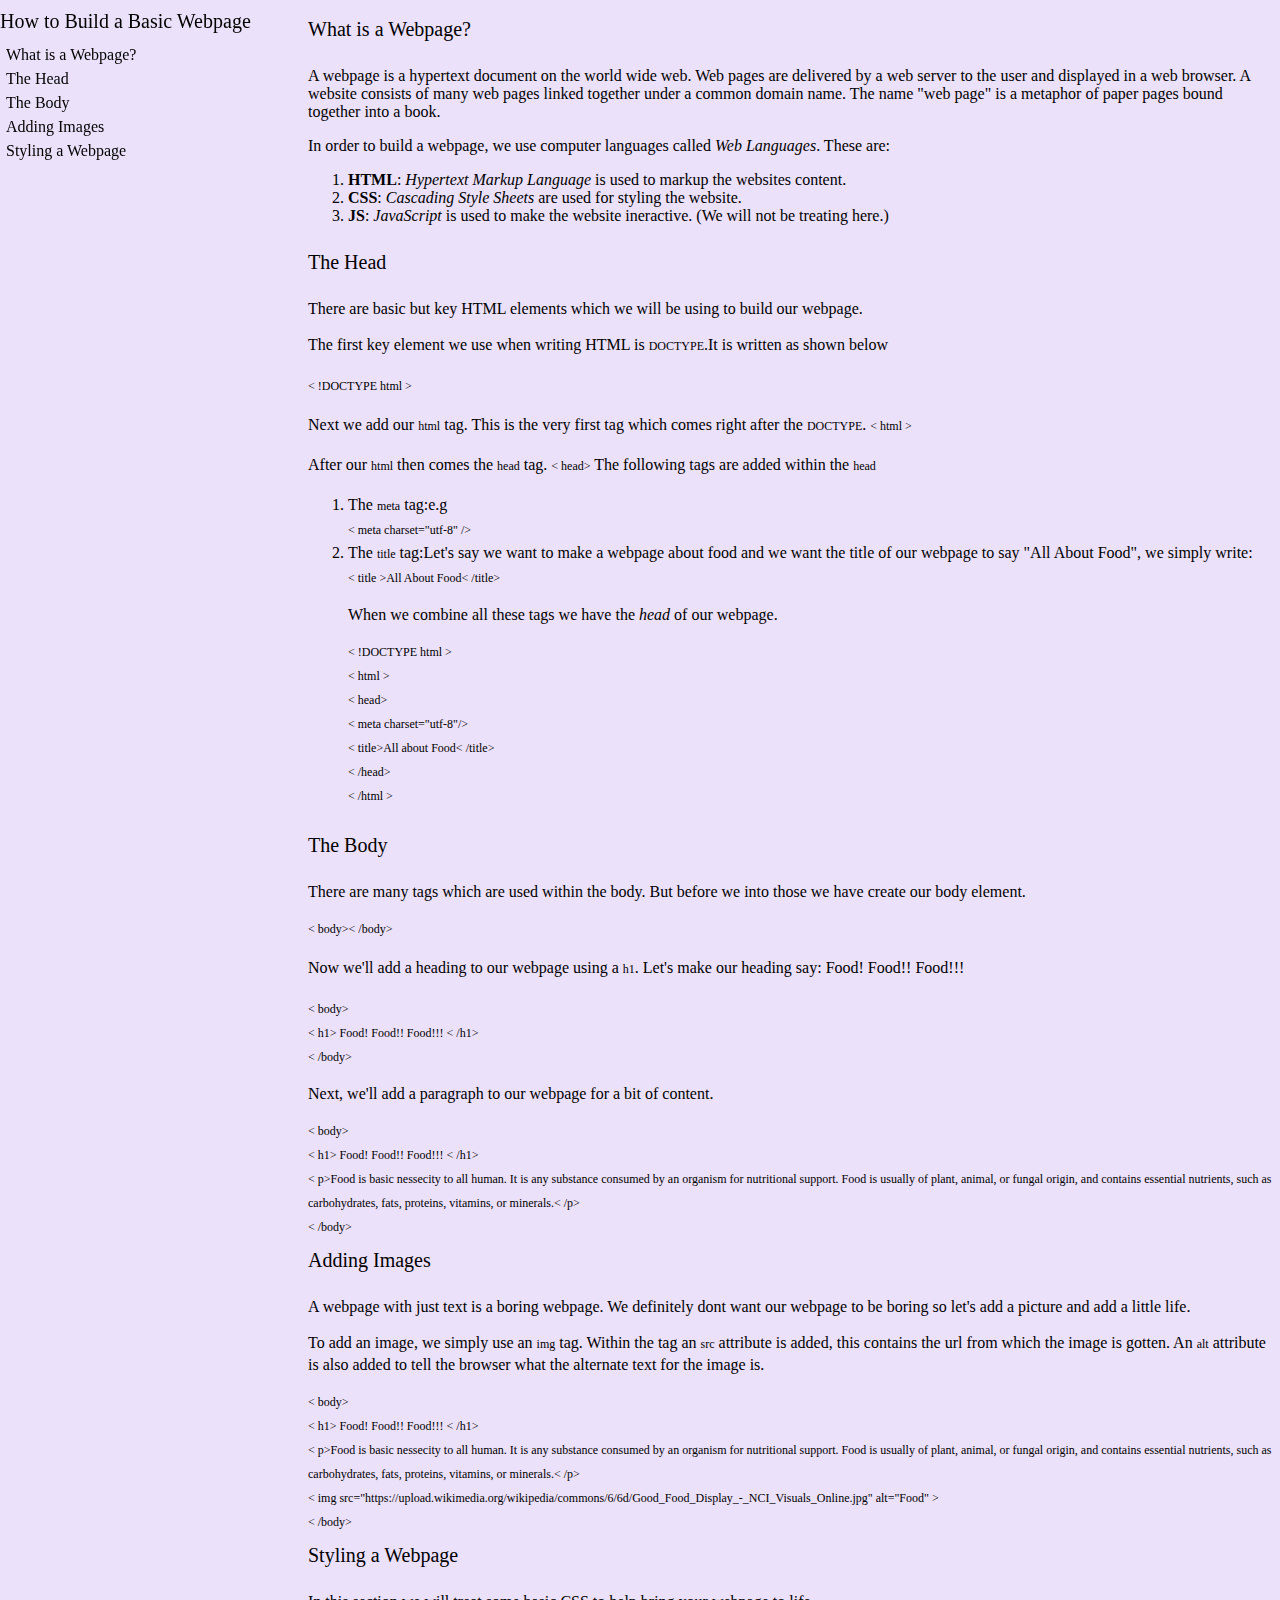
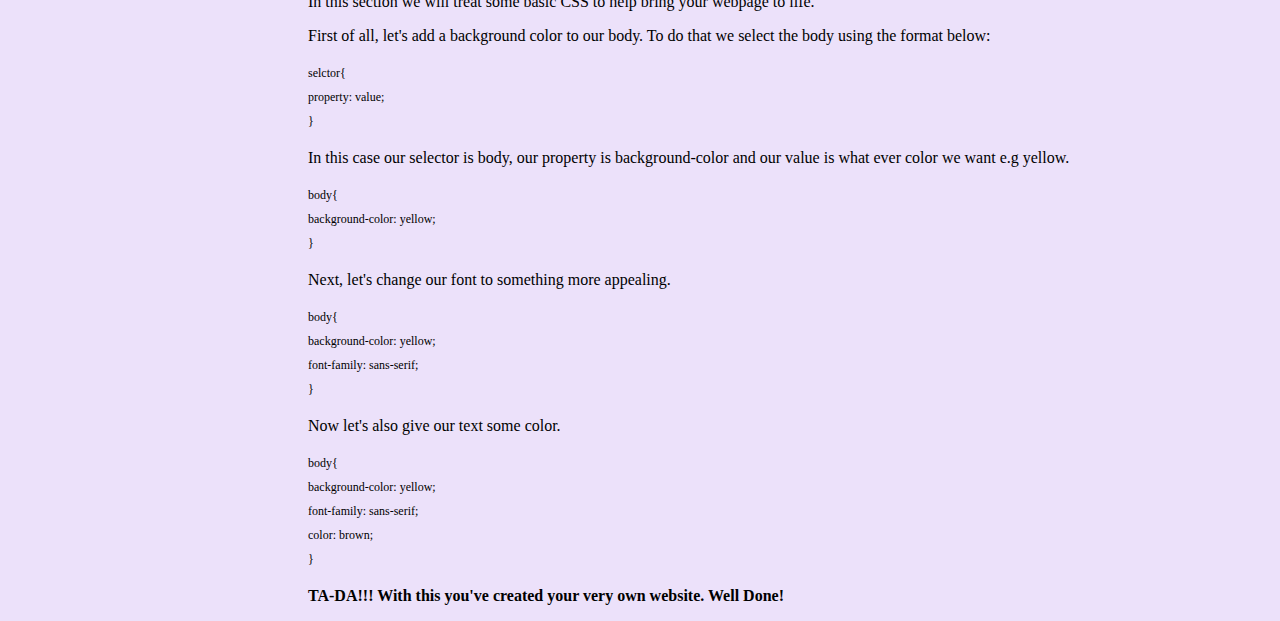
<file: Technical webpage Project/Technical webpage.html>
<!DOCTYPE html>
<html lang="en">

<head>
    <meta charset="UTF-8" />
    <meta http-equiv="X-UA-Compatible" content="IE=edge" />
    <meta name="viewport" content="width=device-width, initial-scale=1.0" />
    <link rel="stylesheet" href="styles.css" />
    <title>Technical Documentation Page</title>
</head>
            
            <body>
                <main id="main-doc">
                <nav id="navbar">
                    <header>How to Build a Basic Webpage</header>
                    <ul>
                     <li><a href="#What_is_a_Webpage?" class="nav-link">What is a Webpage?</a></li> 
                     <li><a href="#The_Head" class="nav-link">The Head</a></li>
                   <li>  <a href="#The_Body" class="nav-link">The Body</a></li>
                    <li>  <a href="#Adding_Images" class="nav-link">Adding Images</a></li>
                     <li> <a href="#Styling_a_Webpage" class="nav-link">Styling a Webpage</a></li>
                     </ul>
                </nav>
            
                
                    <div>
                    <section class="main-section" id="What_is_a_Webpage?">
                        <header >What is a Webpage?</header>
                        <p>A webpage is a hypertext document on the world wide web.  Web pages are delivered by a web server to the user and displayed in a web browser. A website consists of many web pages linked together under a common domain name.  The name "web page" is a metaphor of paper pages bound together into a book.</p>
                        <p>In order to build a webpage, we use computer languages called <em>Web Languages</em>. These are: 
                        <ol>
                            <li><strong>HTML</strong>: <em>Hypertext Markup Language</em> is used to markup the websites content.</li>
                            <li><strong>CSS</strong>: <em>Cascading Style Sheets</em> are used for styling the website.</li>
                            <li><strong>JS</strong>: <em>JavaScript</em> is used to make the website ineractive. (We will not be treating here.)</li>
                        </ol>
                        </p>
                       
                    </section>
            
                    <section class="main-section" id="The_Head">
                        <header >The Head</header>
                        <p>There are basic but key HTML elements which we will be using to build our webpage.
                        </p>
                        <p>The first key element we use when writing HTML is  <code>DOCTYPE</code>.It is written as shown below </p>
                        <code>< !DOCTYPE html ></code>
                        <p>Next we add our <code>html</code> tag. This is the very first tag which comes right after the <code>DOCTYPE</code>.
                        <code>< html ></ html ></code>
                        </p>
                        <p>After our <code>html</code> then comes the <code>head</code> tag.
                            <code>< head></ head></code> The following tags are added within the <code>head</code>
                        <ol>
                            <li> The <code>meta</code> tag:e.g <br />
                            <code>< meta charset="utf-8" /></code><br />
                            </li>
                            <li>The <code>title</code> tag:Let's say we want to make a webpage about food and we want the title of our webpage to say "All About Food", we simply write:<br />
            <code> < title >All About Food< /title></code> 
                            </li>
                            <p>
                                When we combine all these tags we have the <em>head</em> of our webpage.
                            </p>
                            <code> 
                                < !DOCTYPE html ><br />
                                < html > <br />
                                    < head><br />
                                    < meta charset="utf-8"/><br />
                                    < title>All about Food< /title><br />
                                    < /head><br />
                                < /html ><br />
                            </code>
                    </section>
            
                    <section class="main-section" id="The_Body">
                        <header >The Body</header>
                        <p>There are many tags which are used within the body. But before we into those we have create our body element.</p>
                        <code>< body>< /body></code>
                        <p>Now we'll add a heading to our webpage using a <code>h1</code>. Let's make our heading say: Food! Food!! Food!!!</p>
                        <code>< body><br />
                        < h1> Food! Food!! Food!!! < /h1><br />
                        < /body></code>
                        <p>Next, we'll add a paragraph to our webpage for a bit of content.</p>
                        <code>< body><br />
                        < h1> Food! Food!! Food!!! < /h1><br />
                        < p>Food is basic nessecity to all human. It is any substance consumed by an organism for nutritional support. Food is usually of plant, animal, or fungal origin, and contains essential nutrients, such as carbohydrates, fats, proteins, vitamins, or minerals.< /p><br />
                        < /body></code>
                    </section>
            
                    <section class="main-section" id="Adding_Images">
                        <header >Adding Images</header>
                        <p>A webpage with just text is a boring webpage. We definitely dont want our webpage to be boring so let's add a picture and add a little life.</p>
                        <p>To add an image, we simply use an <code>img</code> tag. Within the tag an <code>src</code> attribute is added, this contains the url from which the image is gotten. An <code>alt</code> attribute is also added to tell the browser what the alternate text for the image is.</p>
                        <code>< body><br />
                        < h1> Food! Food!! Food!!! < /h1><br />         
                        < p>Food is basic nessecity to all human. It is any substance consumed by an organism for nutritional support. Food is usually of plant, animal, or fungal origin, and contains essential nutrients, such as carbohydrates, fats, proteins, vitamins, or minerals.< /p><br />
                        < img src="https://upload.wikimedia.org/wikipedia/commons/6/6d/Good_Food_Display_-_NCI_Visuals_Online.jpg" alt="Food" ><br />
                        < /body></code>
                    </section>
            
                    <section class="main-section" id="Styling_a_Webpage">
                        <header >Styling a Webpage</header>
                        <p>In this section we will treat some basic CSS to help bring your webpage to life.</p>
                        <p>First of all, let's add a background color to our body. To do that we select the body using the format below:</p>
                        <code>selctor{<br />
                            property: value;<br />
                        }
                        </code>
                        <p> In this case our selector is body, our property is background-color and our value is what ever color we want e.g yellow.</p>
                         <code>body{<br />
                            background-color: yellow;<br />
                        }
                        </code>
                        <p> Next, let's change our font to something more appealing. </p>
                        <code>body{<br />
                            background-color: yellow;<br />
                            font-family: sans-serif;<br />
                        }
                        </code>
                        <p>Now let's also give our text some color.</p>
                        <code>body{<br />
                            background-color: yellow;<br />
                            font-family: sans-serif;<br />
                            color: brown;<br />
                        }
                        </code> 
                        <p><strong>TA-DA!!! With this you've created your very own website. Well Done!</strong></p>
                    </section>
        </div>
    </main>
</body>
</file>
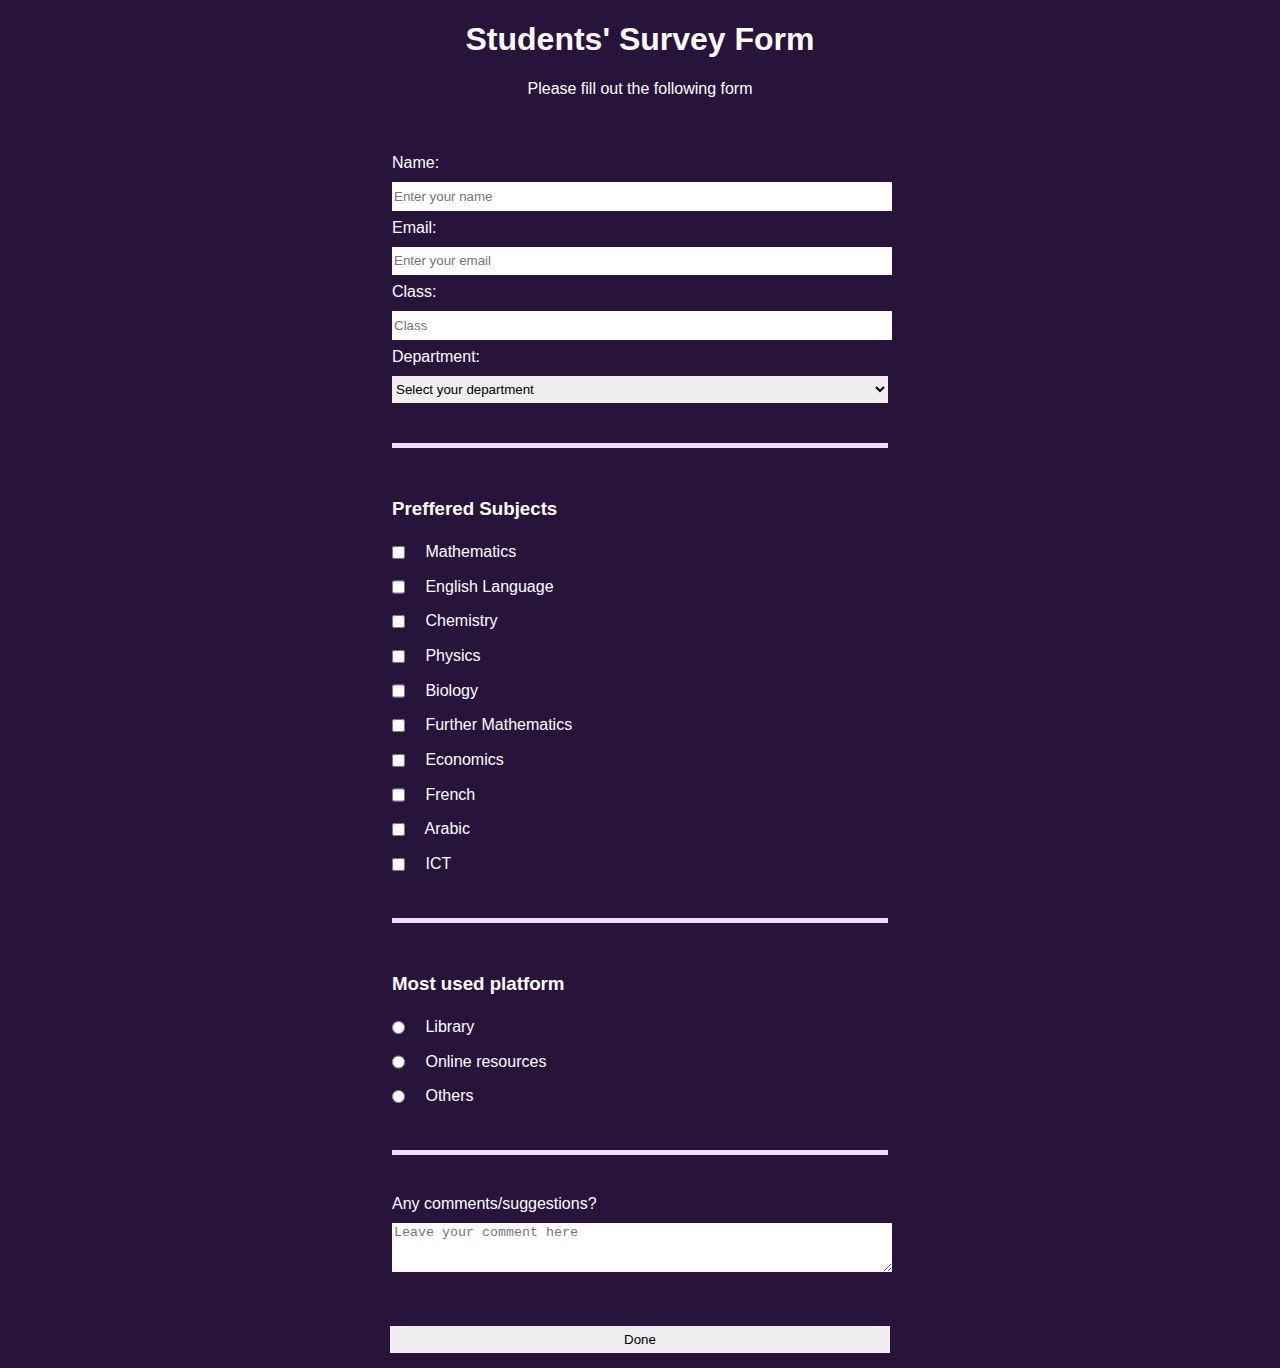
<file: Survey Form Project/survey form modified/Survey Form Re-do.html>
<!DOCTYPE html>
<html lang="en">
<head>
  <meta charset="UTF-8">
  <meta name="viewport" content="width=device-width, initial-scale=1.0">
  <link rel="stylesheet" href="styles.css">
  <title>Survey Form</title>
  <h1 id="title">
    Students' Survey Form
  </h1>
  <p id="description">
    Please fill out the following form
  </p>
</head>

  <body>

    <form id="survey-form">
      <div class="square">

    <fieldset id="field-1">
      <label for="name">Name:
        <input id="name" type="text" name="full-name" placeholder="Enter your name" required/>
      </label>

      <label for="email">Email:
        <input id="email" type="email" name="email-address" placeholder="Enter your email" required/>
      </label>

      <label for="number">Class:
        <input id="number" name="class" type="number" placeholder="Class" min="10" max="12"/>
      </label>

      <label for="dropdown">Department:
        <select id="dropdown">
          <option>Select your department</option> 
          <option>Science</option> 
          <option>Arts</option> 
          <option>Commercial</option> 
        </select>
      </label>
    </fieldset>

    <fieldset id="field-2">
      <h3> Preffered Subjects</h3>
        <label for="Mathematics"><input class="inline" id="Mathematics" type="checkbox" name="subjects" value="Mathematics"/> Mathematics</label>
        <label for="English Language"><input class="inline" id="English Language" type="checkbox" name="subjects" value="English Language"/> English Language</label>
        <label for="Chemistry"><input class="inline" id="Chemistry" type="checkbox" name="subjects" value="Chemistry"/> Chemistry</label>
        <label for="Physics"><input class="inline" id="Physics" type="checkbox" name="subjects" value="Physics"/> Physics </label>
        <label for="Biology"><input class="inline" id="Biology" type="checkbox" name="subjects" value="Biology"/> Biology</label>
        <label for="Further Mathematics"><input class="inline" id="Further Mathematics" type="checkbox" name="subjects" value="Further Mathematics"/> Further Mathematics</label>
        <label for="Economics"><input class="inline" id="Economics" type="checkbox" name="subjects" value="Economics"/> Economics</label>
        <label for="French"><input class="inline" id="French" type="checkbox" name="subjects" value="French"/> French</label>
        <label for="Arabic"><input class="inline" id="Arabic" type="checkbox" name="subjects" value="Arabic"/> Arabic</label>
        <label for="ICT"><input class="inline" id="ICT" type="checkbox" name="subjects" value="ICT"/> ICT</label>
    </fieldset>

    <fieldset id="field-3">   
      <h3>Most used platform  </h3>  
      <label for="Library"><input class="inline" id="Library" type="radio" name="platform-used" value="Library"/> Library </label>
       <label for="Online resources"> <input class="inline" id="Online resources" type="radio" name="platform-used" value="Online resources"/> Online resources</label>
        <label for="Others"><input class="inline" value="Others" type="radio" name="platform-used" value="Others"/> Others</label>
    </fieldset>
     
    <fieldset>
      <label>Any comments/suggestions?
        <textarea placeholder="Leave your comment here" rows="3" cols="30"></textarea>
      </label>
    </fieldset>
    
    </form>

  </body>

  <input id="submit" type="submit" value="Done"/>
</div>

</html>
</file>
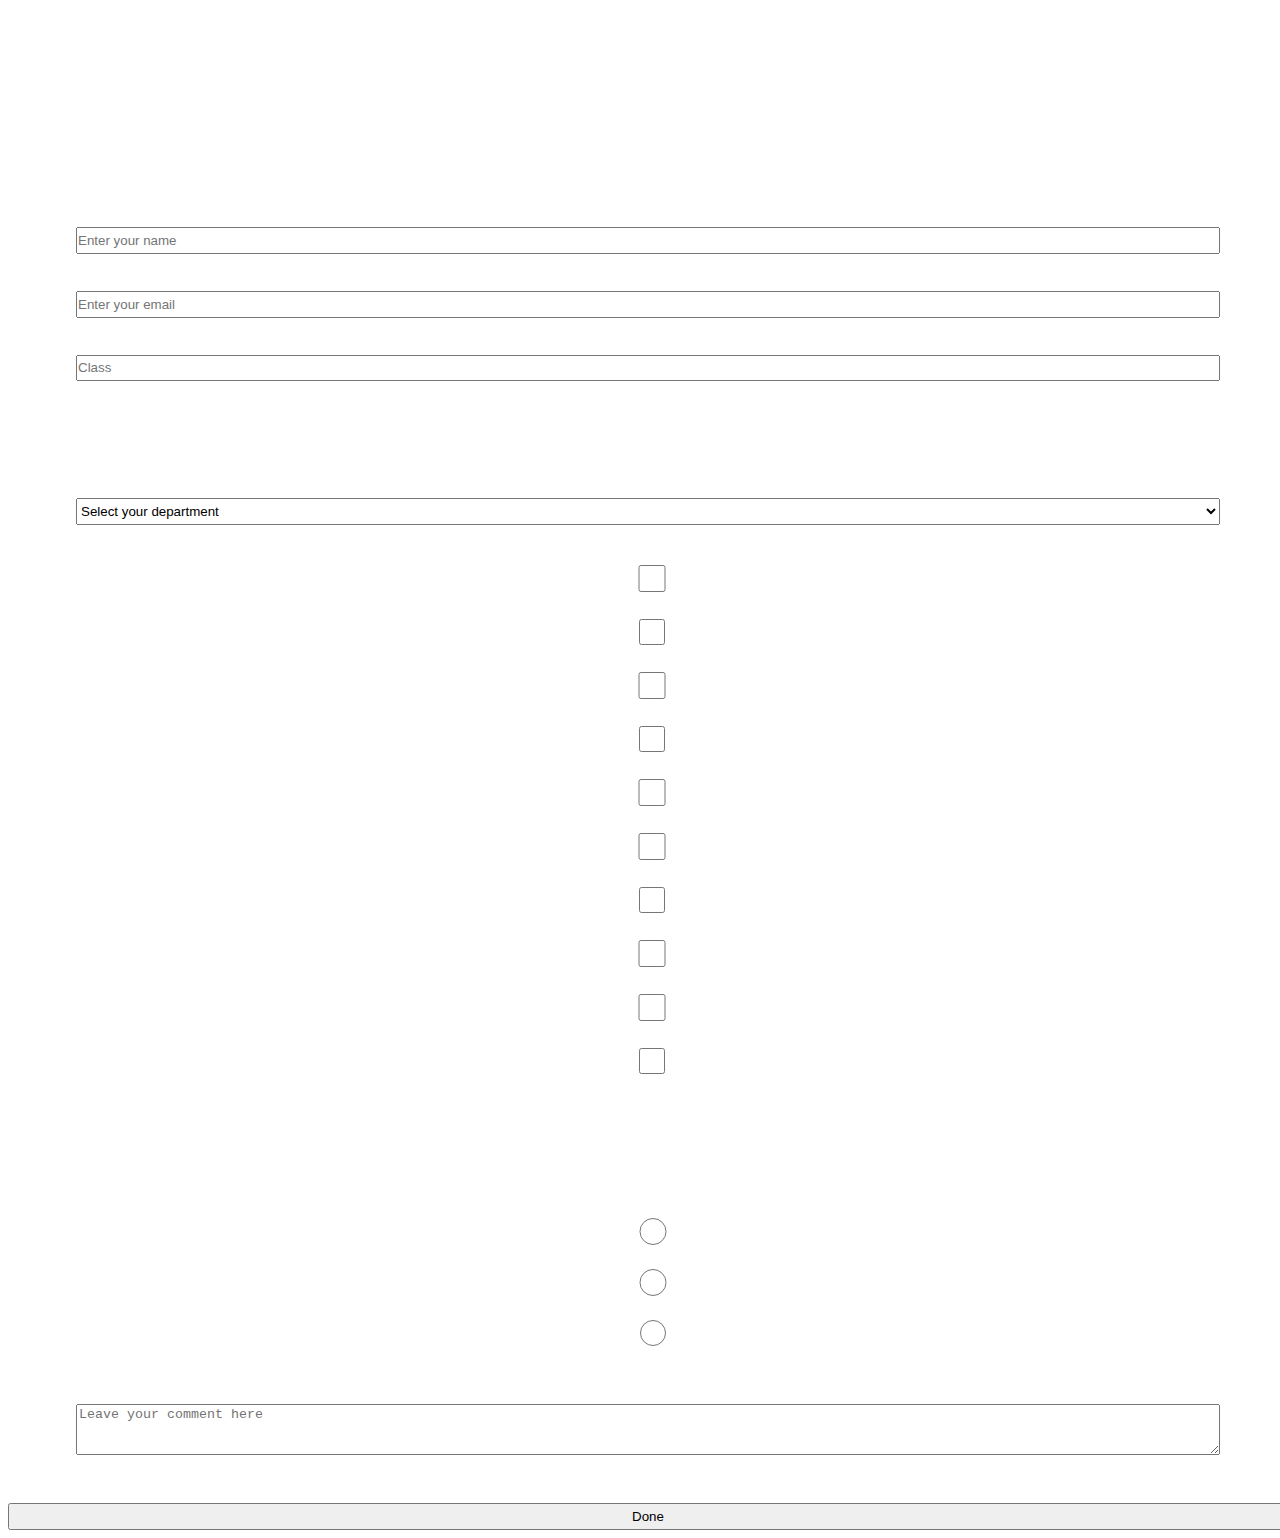
<file: Survey Form Project/Survey Form_ Build a Survey Form _ freeCodeCamp.org_files/saved_resource.html>
<!-- saved from url=(0109)https://www.freecodecamp.org/learn/2022/responsive-web-design/build-a-survey-form-project/build-a-survey-form -->
<html><head><meta http-equiv="Content-Type" content="text/html; charset=UTF-8"><!--<base href="">--><base href=".">
  <script>
    window.__frameId = 'fcc-main-frame';
    window.onerror = function(msg) {
      const string = msg.toLowerCase();
      if (string.includes('script error')) {
        msg = 'Build error, open your browser console to learn more.';
      }
      console.log(msg);
      return true;
    };
    document.addEventListener('click', function(e) {
      let element = e.target;
      while(element && element.nodeName !== 'A') {
        element = element.parentElement;
      }
      if (element && element.nodeName === 'A' && new URL(element.href).hash === '') {
        e.preventDefault();
        window.parent.window.alert(
          i18nContent.t('misc.iframe-alert', { externalLink: element.href })
        )
      }
      if (element) {
        const href = element.getAttribute('href');
        if (!href || href[0] !== '#' && !href.match(/^https?:\/\//)) {
          e.preventDefault();
        }
      }
    }, false);
    document.addEventListener('submit', function(e) {
      const action = e.target.getAttribute('action');
      if (!action || !action.match(/https?:\/\//)) {
        e.preventDefault();
      }
    }, false);
  </script>
<link rel="stylesheet" data-href="styles.css"><style class="fcc-injected-styles">body{
  text-align: center;
  font-family: brittanic; 
  width: 100%;
  color: #ffffff;
  font-size:18px;
  background-image: url("https://i.pinimg.com/originals/1f/82/f0/1f82f02350a5257e7f970cc854d5a1cb.jpg");
  background-repeat: no-repeat;
  background-size: cover;

}
form{
  margin: auto;

}
label{
  display: block;
  margin: 1rem;
  padding-left: 50px;
  padding-right: 50px;
}
input{
  display: block;
  width: 100%;
  padding-right: 0;
  padding-left: 0;
  height: 2em
}
fieldset{
  border: 0;
  padding: 2rem 0;
}
select{
 width: 100%;
 display: flex;
 height: 2em;
}
textarea{
  width: 100%;
}</style></head>
.class{
  background-color: green;
}
  
    
    <body data-new-gr-c-s-check-loaded="14.1078.0" data-gr-ext-installed=""><h1 id="title">
      Students' Survey Form
    </h1>
    <p id="description">
      Please fill out the following form
    </p>
  
  
    <form id="survey-form">
      <div class="square">
    <fieldset>
      <label id="name-label">Name:
        <input id="name" type="text" name="full-name" placeholder="Enter your name" required="">
        </label>
        <label id="email-label">Email:
          <input id="email" type="email" name="email-address" placeholder="Enter your email" required="">
          </label>
          <label id="number-label">Class:
            <input id="number" name="class" type="number" placeholder="Class" min="10" max="12">
    </label></fieldset>
    <fieldset>
      <label>Department
        <select id="dropdown">
          <option>Select your department</option> 
          <option>Science</option> 
          <option>Arts</option> 
          <option>Commercial</option> 
          </select>
          </label>
          <label>Preffered Subjects
            <input type="checkbox" name="subjects">Mathematics
            <input type="checkbox" name="subjects">English Language
            <input type="checkbox" name="subjects">Chemistry
            <input type="checkbox" name="subjects">Physics
            <input type="checkbox" name="subjects">Biology
            <input type="checkbox" name="subjects">Further Mathematics
            <input type="checkbox" name="subjects">Economics
            <input type="checkbox" name="subjects">French
            <input type="checkbox" name="subjects">Arabic
            <input type="checkbox" name="subjects">ICT
            </label>
    </fieldset>
    <fieldset>       
         <label>Most used platform
            <input type="radio" name="platform-used">Library
            <input type="radio" name="platform-used">Online resources
            <input type="radio" name="platform-used">Others
            </label>
            <label>Any comments/suggestions?
              <textarea placeholder="Leave your comment here" rows="3" cols="30"></textarea>
            </label></fieldset></div>
    </form>
  
  <input id="submit" type="submit" value="Done">
<grammarly-desktop-integration data-grammarly-shadow-root="true"></grammarly-desktop-integration></body></html>
</file>
<file: Technical webpage Project/styles.css>
@media (min-width: 480px) and (max-width: 1080px) {
  html {
    scroll-padding-top: 150px;
  }
}

html {
scroll-padding-top: 150px;
}

body{
  background-color: rgb(236, 225, 250);
  font-family: Calibri;
}

header{
  font-size: 20px;
  font-weight: 10;
  display: block;
  font-family: Lucida Sans Typewriter;
  padding-bottom: 10px;
  padding-top: 10px;
}

#navbar{
   position: fixed;
   top: 0;
   left:0;
   margin: 0;
   padding: 0;
   width: 300px;
   z-index: 1;
}

#navbar ul {
    display: block;
    justify-content: space-evenly;
    flex-wrap: wrap;
    align-items: center;
    padding-inline-start: 0;
    margin-block: 0;
    height: 100%;
}

#navbar ul li {
    margin: 0 3px;
    padding: 3px;
    display: block;
}

a {
  text-decoration: none;
}
#navbar a:active,
#navbar a:visited,
#navbar a:link {
    color: black;
}

.main-section {
  z-index: 0;
}

div {
  margin-left: 300px;
}

code{
  font-family: Calibri;
  font-size: 12px;
  line-height: 2;
}
</file>
<file: Survey Form Project/survey form modified/styles.css>
body {
  margin: 0;
  width: 100%;
  height: 100vh;
  background-color: rgb(40, 20, 59);
  color: white;
  font-family: sans-serif;
}

form {
  width: 60vw;
  margin: 0 auto;
  max-width: 500px;
  min-width: 300px;
}

fieldset {
  border: 0;
  padding: 2rem 0;
  border-bottom: 5px solid rgb(239, 221, 255);
}

fieldset:last-of-type{
  border-bottom: none;
}

#title, #description {
  text-align: center;
}

label {
  display: block;
  margin: 0.5rem 0;
}

input, textarea, select{
  margin: 10px 0 0 0;
  width: 100%;
  min-height: 2em;
  border: 0;
}

.inline {
  vertical-align: middle;
  position: relative ;
  margin: 0 1rem 0 0;
  display: inline;
  width: unset;
}

input[type="submit"] {
  margin-bottom: 15px;
}
</file>
